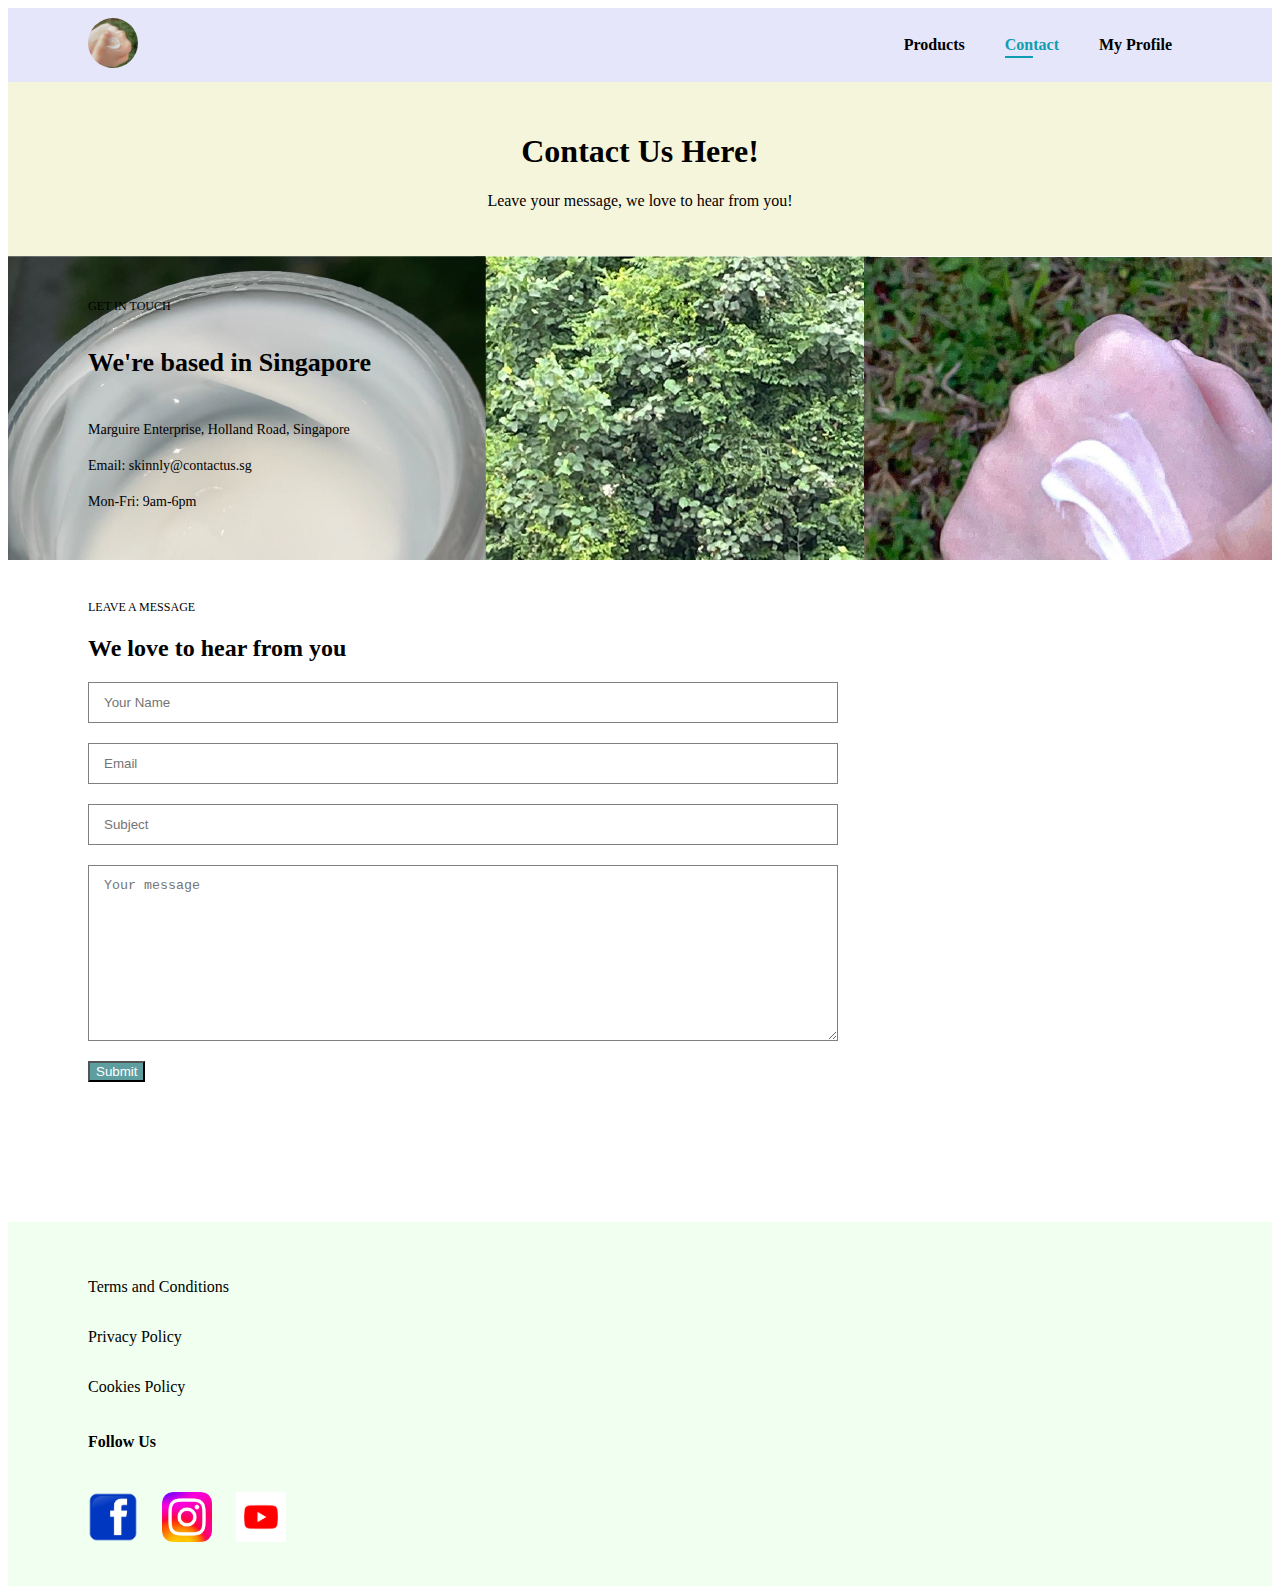
<file: contact.html>
<!DOCTYPE html>
<html lang="en">
<head>
    <meta charset="UTF-8">
    <meta http-equiv="X-UA-Compatible" content="IE=edge">
    <meta name="viewport" content="width=device-width, initial-scale=1.0">
    <link rel="stylesheet" href="https://use.fontawesome.com/releases/v5.15.4/css/all.css"/>
    <title>Skinnly</title>
    <link rel="stylesheet" href="./style.css">
</head>
<body>

    <section id="header">
        <a href="index.html"><img src="img/app_picture.jpeg" class="logo" alt=""></a>
        <ul id="navbar">
            <li><a href="products.html">Products</a></li>
            <li><a class="active" href="contact.html">Contact</a></li>
            <li><a href="profile.html">My Profile</a></li>
        </ul>
    </section>

    <section id="page-header" class="about-header">
        <h1>Contact Us Here!</h1>
        <p>Leave your message, we love to hear from you!</p>

    </section>

    <section id="contact-details" class="section-p1">
        <div class="details">
            <span>GET IN TOUCH</span>
            <h2>We're based in Singapore</h2>
            <div>
                <li>
                    <p>Marguire Enterprise, Holland Road, Singapore</p>
                </li>
                <li>
                    <p>Email: skinnly@contactus.sg</p>
                </li>
                <li>
                    <p>Mon-Fri: 9am-6pm</p>
                </li>
            </div>
        </div>
    </section>

    <section id="form-details" class="section-p1">
        <form action="">
            <span>LEAVE A MESSAGE</span>
            <h2>We love to hear from you</h2>
            <input type="text" placeholder="Your Name">
            <input type="text" placeholder="Email">
            <input type="text" placeholder="Subject">
            <textarea name="" id="" cols="30" rows="10" placeholder="Your message"></textarea>
            <button class="normal">Submit</button>
        </form>
    </section>

    <footer class="section-p1">
        <div class="col">
            <p>Terms and Conditions</p>
            <p>Privacy Policy</p>
            <p>Cookies Policy</p>
            <h4>Follow Us</h4>
        </div>
        <div class="follow">
            <div class="icon">
                <a href="https://www.instagram.com/"><img src="img/fb.png" alt=""></a>
                <a href="https://www.facebook.com/"><img src="img/ig.png" alt=""></a>
                <a href="https://www.youtube.com/"><img src="img/youtube.jpg" alt=""></a>
            </div>
        </div>
        
    </footer>

    
</body>
</html>
</file>
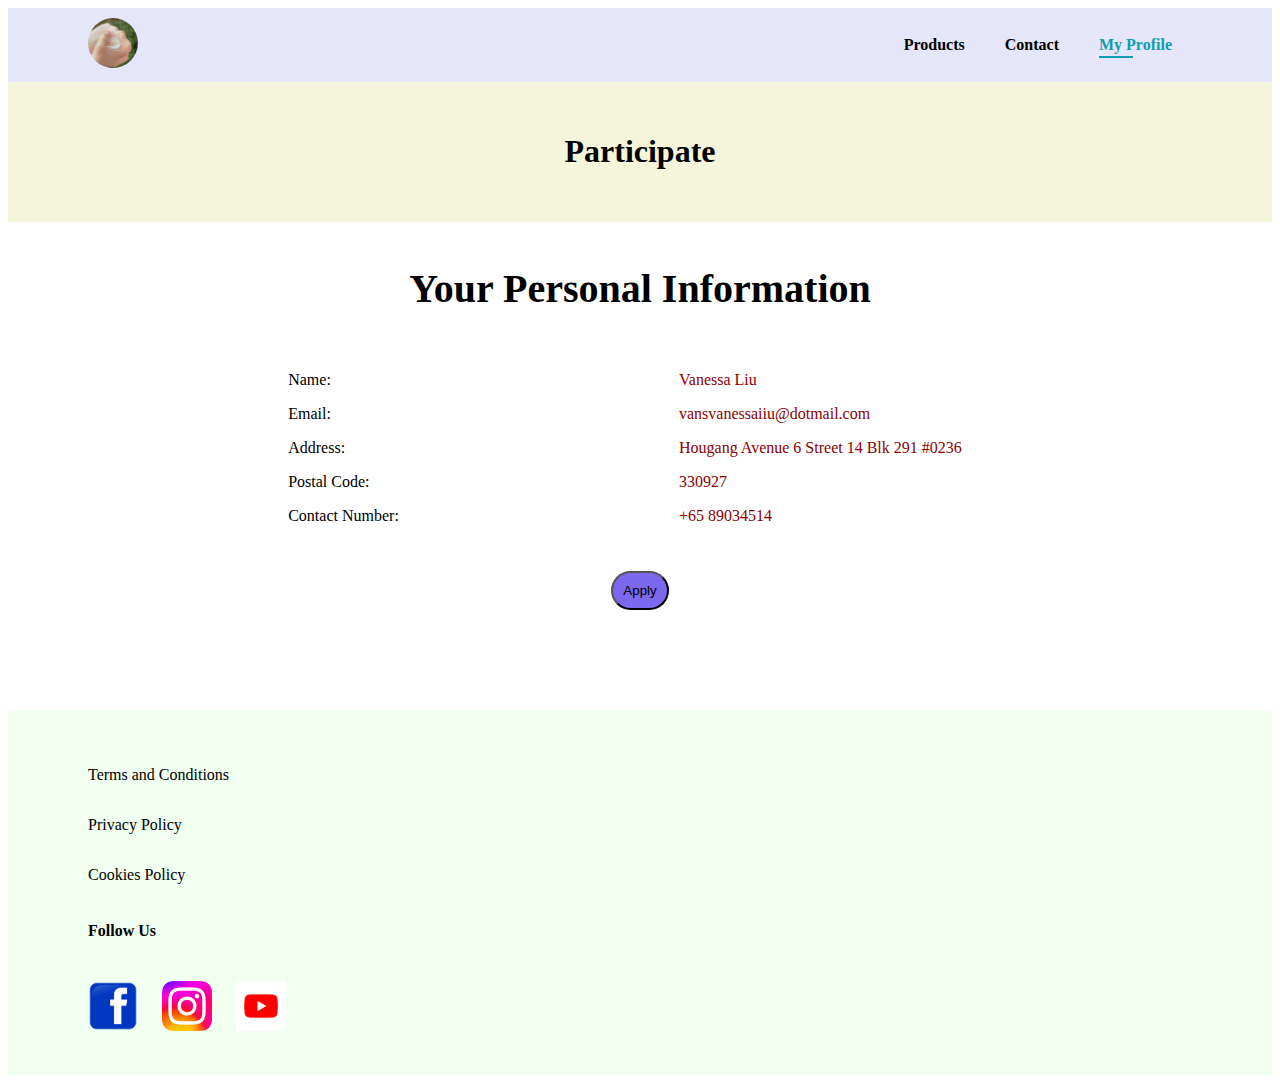
<file: participate.html>
<!DOCTYPE html>
<html lang="en">
<head>
    <meta charset="UTF-8">
    <meta http-equiv="X-UA-Compatible" content="IE=edge">
    <meta name="viewport" content="width=device-width, initial-scale=1.0">
    <link rel="stylesheet" href="https://use.fontawesome.com/releases/v5.15.4/css/all.css"/>
    <title>Skinnly</title>
    <link rel="stylesheet" href="./style.css">
</head>
<body>

    <section id="header">
        <a href="index.html"><img src="img/app_picture.jpeg" class="logo" alt=""></a>
        <ul id="navbar">
            <li><a href="products.html">Products</a></li>
            <li><a href="contact.html">Contact</a></li>
            <li><a class="active" href="profile.html">My Profile</a></li>
        </ul>
    </section>

    <section id="page-header" class="about-header">
        <h1>Participate</h1>
    </section>

    <section id="personal">
        <h2>Your Personal Information</h2>
        <div class="info">
            <div class="titles">
                <p>Name:</p>
                <p>Email:</p>
                <p>Address:</p>
                <p>Postal Code:</p>
                <p>Contact Number:</p>
            </div>
            <div class="ans">
                <p>Vanessa Liu</p>
                <p>vansvanessaiiu@dotmail.com</p>
                <p>Hougang Avenue 6 Street 14 Blk 291 #0236</p>
                <p>330927</p>
                <p>+65 89034514</p>
            </div>
        </div>
        <button class="button">Apply</button>
    </section>


    
    <footer class="section-p1">
        <div class="col">
            <p>Terms and Conditions</p>
            <p>Privacy Policy</p>
            <p>Cookies Policy</p>
            <h4>Follow Us</h4>
        </div>
        <div class="follow">
            <div class="icon">
                <a href="https://www.instagram.com/"><img src="img/fb.png" alt=""></a>
                <a href="https://www.facebook.com/"><img src="img/ig.png" alt=""></a>
                <a href="https://www.youtube.com/"><img src="img/youtube.jpg" alt=""></a>
            </div>
        </div>
        
    </footer>
    
</body>
</html>
</file>
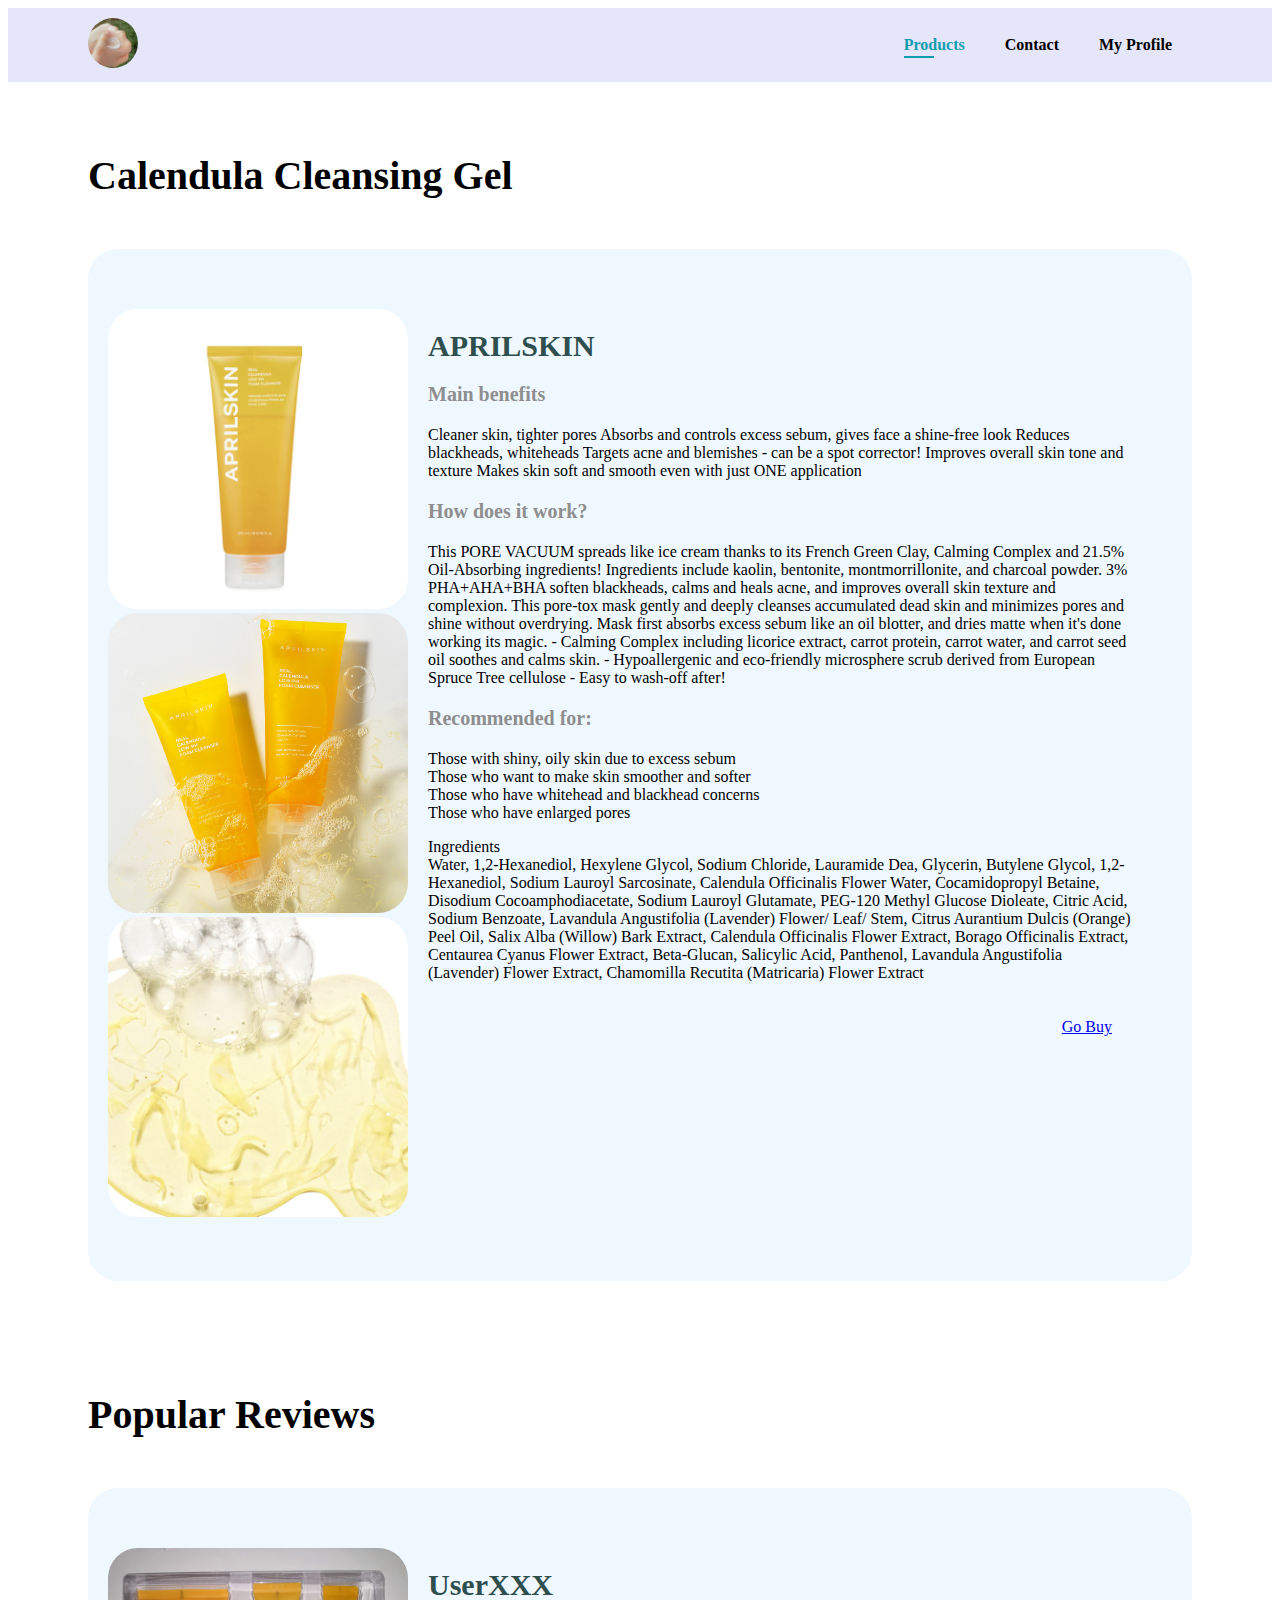
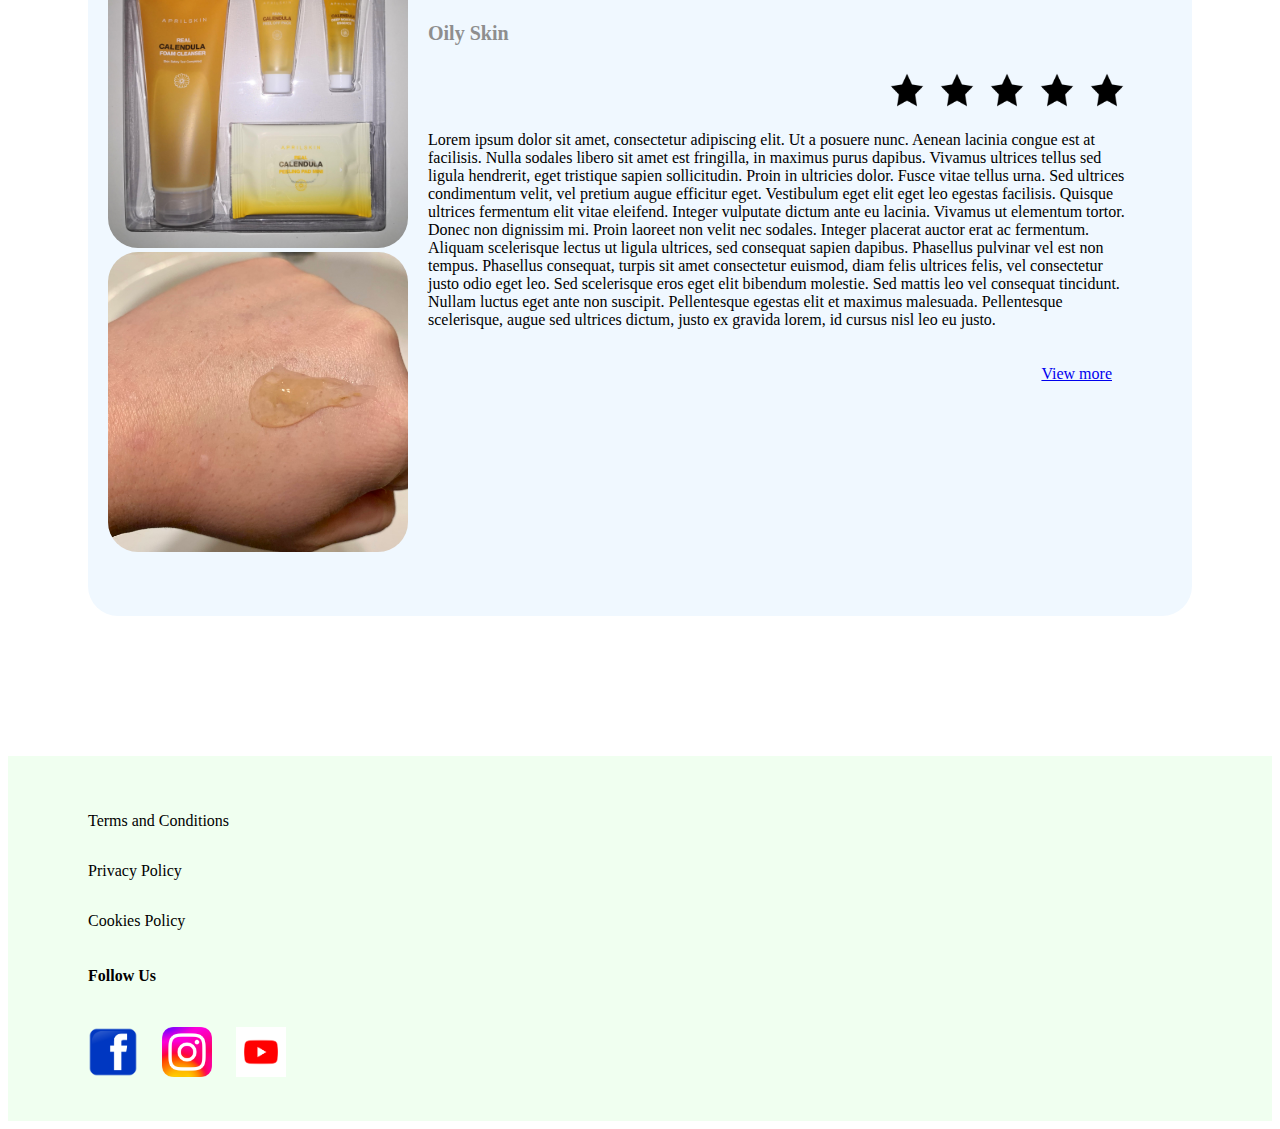
<file: productdetails.html>
<!DOCTYPE html>
<html lang="en">
<head>
    <meta charset="UTF-8">
    <meta http-equiv="X-UA-Compatible" content="IE=edge">
    <meta name="viewport" content="width=device-width, initial-scale=1.0">
    <link rel="stylesheet" href="https://use.fontawesome.com/releases/v5.15.4/css/all.css"/>
    <title>Skinnly</title>
    <link rel="stylesheet" href="./style.css">
</head>
<body>

    <section id="header">
        <a href="index.html"><img src="img/app_picture.jpeg" class="logo" alt=""></a>
        <ul id="navbar">
            <li><a class="active" href="products.html">Products</a></li>
            <li><a href="contact.html">Contact</a></li>
            <li><a href="profile.html">My Profile</a></li>
        </ul>
    </section>

    <section id="sm-banner" class="section-p1">
        <h2>Calendula Cleansing Gel</h2>
        <div class="banner">
            <div class="ban2">
                <div class="banner-box">
                    <div class="product-img">
                        <img src="img/product.png" alt="">
                        <img src="img/product_a.png" alt="">
                        <img src="img/product_b.png" alt="">
                    </div>
                </div>
                <div class="banner-box">
                    <h4>APRILSKIN</h4>
                    
                    <h5>Main benefits</h5>
                    <p>Cleaner skin, tighter pores
                        Absorbs and controls excess sebum, gives face a shine-free look
                        Reduces blackheads, whiteheads
                        Targets acne and blemishes - can be a spot corrector!
                        Improves overall skin tone and texture
                        Makes skin soft and smooth even with just ONE application
                    </p>

                    <h5>How does it work?</h5>
                    <p>This PORE VACUUM spreads like ice cream thanks to its French Green Clay, Calming Complex and 21.5% Oil-Absorbing ingredients! Ingredients include kaolin, bentonite, montmorrillonite, and charcoal powder. 3% PHA+AHA+BHA soften blackheads, calms and heals acne, and improves overall skin texture and complexion. This pore-tox mask gently and deeply cleanses accumulated dead skin and minimizes pores and shine without overdrying. Mask first absorbs excess sebum like an oil blotter, and dries matte when it's done working its magic.
                        - Calming Complex including licorice extract, carrot protein, carrot water, and carrot seed oil soothes and calms skin.
                        - Hypoallergenic and eco-friendly microsphere scrub derived from European Spruce Tree cellulose
                        - Easy to wash-off after!
                    </p>

                    <h5>Recommended for:</h5>
                        Those with shiny, oily skin due to excess sebum <br>
                        Those who want to make skin smoother and softer <br>
                        Those who have whitehead and blackhead concerns <br>
                        Those who have enlarged pores
                    </p>

                    <p>Ingredients <br>
                        Water, 1,2-Hexanediol, Hexylene Glycol, Sodium Chloride, Lauramide Dea, Glycerin, 
                        Butylene Glycol, 1,2-Hexanediol, Sodium Lauroyl Sarcosinate, 
                        Calendula Officinalis Flower Water, Cocamidopropyl Betaine, Disodium Cocoamphodiacetate, 
                        Sodium Lauroyl Glutamate, PEG-120 Methyl Glucose Dioleate, Citric Acid, Sodium Benzoate, 
                        Lavandula Angustifolia (Lavender) Flower/​ Leaf/​ Stem, 
                        Citrus Aurantium Dulcis (Orange) Peel Oil, Salix Alba (Willow) Bark Extract, 
                        Calendula Officinalis Flower Extract, Borago Officinalis Extract, 
                        Centaurea Cyanus Flower Extract, Beta-Glucan, Salicylic Acid, Panthenol, 
                        Lavandula Angustifolia (Lavender) Flower Extract, 
                        Chamomilla Recutita (Matricaria) Flower Extract

                    </p>
                    <a href="https://aprilskin.com.sg/" class="banner-but">Go Buy</a>
                </div>
            </div>
        </div>

    </section>


    <section id="sm-banner" class="section-p1">
        <h2>Popular Reviews</h2>
        <div class="banner">
            <div class="ban2">
                <div class="banner-box">
                    <div class="product-img">
                        <img src="img/product_review.jpg" alt="">
                        <img src="img/product_review1.jpg" alt="">
                    </div>
                </div>
                <div class="banner-box">
                    <h4>UserXXX</h4>
                    <h5>Oily Skin</h5>
                    <div class="star">
                        <img src="img/star.jpg" alt="">
                        <img src="img/star.jpg" alt="">
                        <img src="img/star.jpg" alt="">
                        <img src="img/star.jpg" alt="">
                        <img src="img/star.jpg" alt="">
                    </div>
                    <p>Lorem ipsum dolor sit amet, consectetur adipiscing elit. Ut a posuere nunc. Aenean lacinia congue est at facilisis. 
                        Nulla sodales libero sit amet est fringilla, in maximus purus dapibus. Vivamus ultrices tellus sed ligula hendrerit, 
                        eget tristique sapien sollicitudin. Proin in ultricies dolor. Fusce vitae tellus urna. 
                        Sed ultrices condimentum velit, vel pretium augue efficitur eget. Vestibulum eget elit eget leo egestas facilisis. 
                        Quisque ultrices fermentum elit vitae eleifend. Integer vulputate dictum ante eu lacinia. Vivamus ut elementum tortor. 
                        Donec non dignissim mi. Proin laoreet non velit nec sodales. Integer placerat auctor erat ac fermentum.
    
                        Aliquam scelerisque lectus ut ligula ultrices, sed consequat sapien dapibus. Phasellus pulvinar vel est non tempus.
                        Phasellus consequat, turpis sit amet consectetur euismod, diam felis ultrices felis, vel consectetur justo odio eget leo.
                        Sed scelerisque eros eget elit bibendum molestie. Sed mattis leo vel consequat tincidunt. 
                        Nullam luctus eget ante non suscipit. Pellentesque egestas elit et maximus malesuada. 
                        Pellentesque scelerisque, augue sed ultrices dictum, justo ex gravida lorem, id cursus nisl leo eu justo.
                    </p>
                    <a href="#" class="banner-but">View more</a>
                </div>
            </div>
            
        </div>
    </section>

    <footer class="section-p1">
        <div class="col">
            <p>Terms and Conditions</p>
            <p>Privacy Policy</p>
            <p>Cookies Policy</p>
            <h4>Follow Us</h4>
        </div>
        <div class="follow">
            <div class="icon">
                <a href="https://www.instagram.com/"><img src="img/fb.png" alt=""></a>
                <a href="https://www.facebook.com/"><img src="img/ig.png" alt=""></a>
                <a href="https://www.youtube.com/"><img src="img/youtube.jpg" alt=""></a>
            </div>
        </div>
        
    </footer>
    
</body>
</html>
</file>
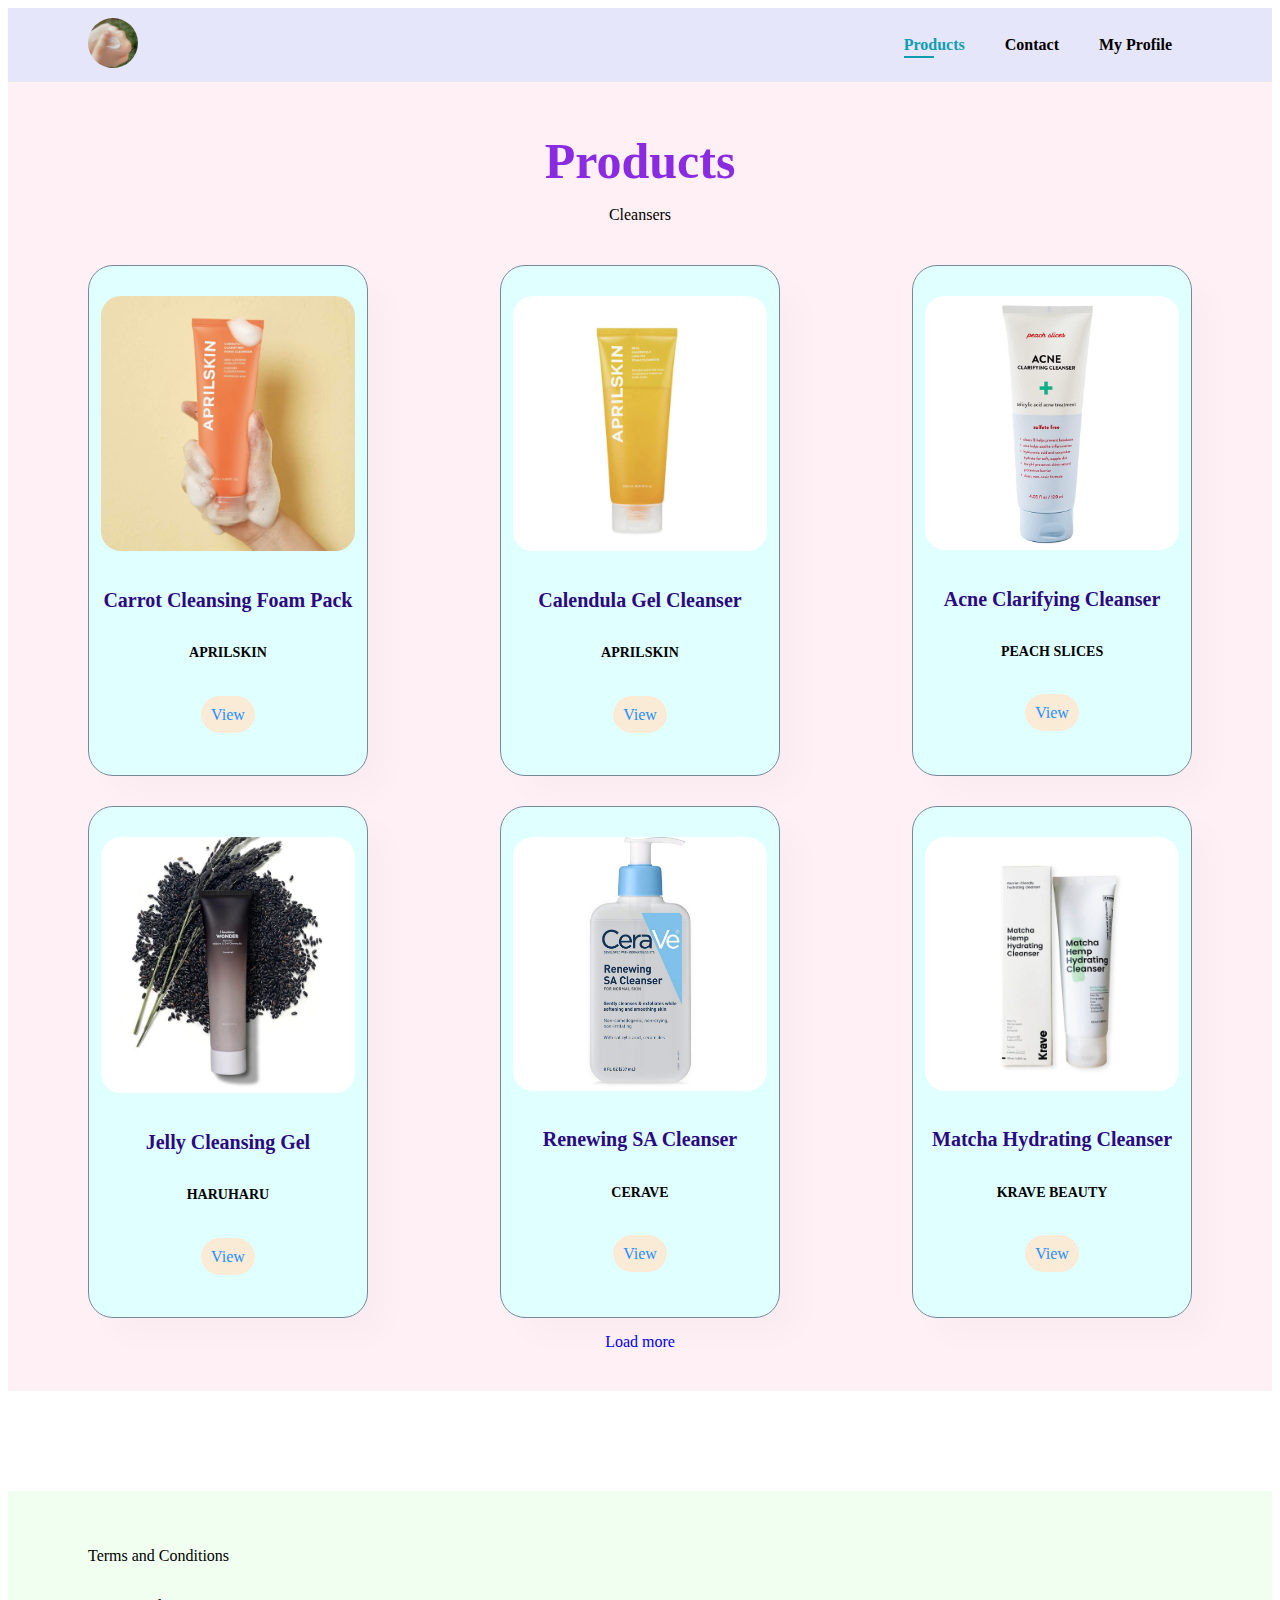
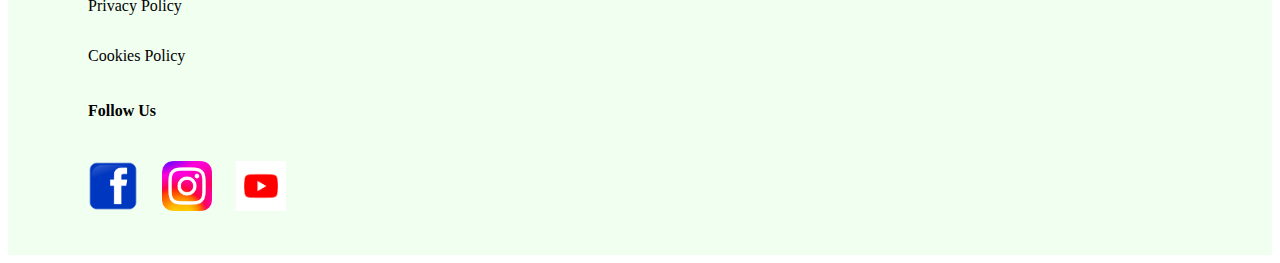
<file: products.html>
<!DOCTYPE html>
<html lang="en">
<head>
    <meta charset="UTF-8">
    <meta http-equiv="X-UA-Compatible" content="IE=edge">
    <meta name="viewport" content="width=device-width, initial-scale=1.0">
    <link rel="stylesheet" href="https://use.fontawesome.com/releases/v5.15.4/css/all.css"/>
    <title>Skinnly</title>
    <link rel="stylesheet" href="./style.css">
</head>
<body>

    <section id="header">
        <a href="index.html"><img src="img/app_picture.jpeg" class="logo" alt=""></a>
        <ul id="navbar">
            <li><a class="active" href="products.html">Products</a></li>
            <li><a href="contact.html">Contact</a></li>
            <li><a href="profile.html">My Profile</a></li>
        </ul>
    </section>

    <section id="product1" class="section-p1">
        <h2>Products</h2>
        <p>Cleansers</p>
        <div class="pro-container">
            <div class="pro">
                <img src="img/product1.png" alt="">
                <div class="des">
                    <h4>Carrot Cleansing Foam Pack</h4>
                    <h5>APRILSKIN</h5>
                </div>
                <a href="productdetails.html" class="apply">View</a>
            </div>

            <div class="pro">
                <img src="img/product.png" alt="">
                <div class="des">
                    <h4>Calendula Gel Cleanser</h4>
                    <h5>APRILSKIN</h5>
                </div>
                <a href="productdetails.html" class="apply">View</a>
            </div>

            <div class="pro">
                <img src="img/product2.jpg" alt="">
                <div class="des">
                    <h4>Acne Clarifying Cleanser</h4>
                    <h5>PEACH SLICES</h5>
                </div>
                <a href="productdetails.html" class="apply">View</a>
            </div>

            <div class="pro">
                <img src="img/haruharu.png" alt="">
                <div class="des">
                    <h4>Jelly Cleansing Gel</h4>
                    <h5>HARUHARU</h5>
                </div>
                <a href="productdetails.html" class="apply">View</a>
            </div>

            <div class="pro">
                <img src="img/ceraveC.jpg" alt="">
                <div class="des">
                    <h4>Renewing SA Cleanser</h4>
                    <h5>CERAVE</h5>
                </div>
                <a href="productdetails.html" class="apply">View</a>
            </div>

            <div class="pro">
                <img src="img/krave.jpg" alt="">
                <div class="des">
                    <h4>Matcha Hydrating Cleanser</h4>
                    <h5>KRAVE BEAUTY</h5>
                </div>
                <a href="productdetails.html" class="apply">View</a>
            </div>

        </div>
        <a href="#" class="load">Load more</a>
    </section>

    <footer class="section-p1">
        <div class="col">
            <p>Terms and Conditions</p>
            <p>Privacy Policy</p>
            <p>Cookies Policy</p>
            <h4>Follow Us</h4>
        </div>
        <div class="follow">
            <div class="icon">
                <a href="https://www.instagram.com/"><img src="img/fb.png" alt=""></a>
                <a href="https://www.facebook.com/"><img src="img/ig.png" alt=""></a>
                <a href="https://www.youtube.com/"><img src="img/youtube.jpg" alt=""></a>
            </div>
        </div>
        
    </footer>
    
</body>
</html>
</file>
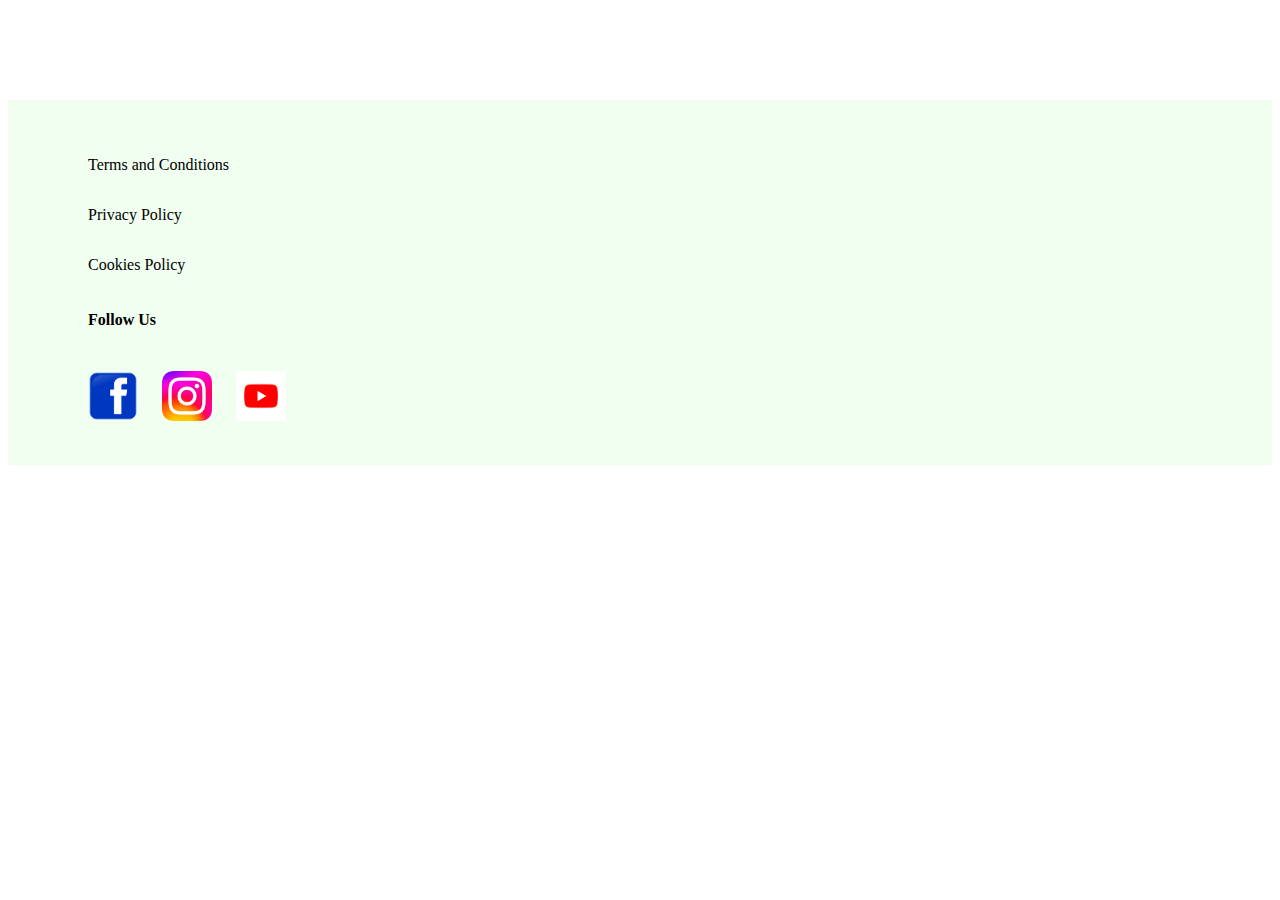
<file: profile.html>
<!DOCTYPE html>
<html lang="en">
<head>
    <meta charset="UTF-8">
    <meta http-equiv="X-UA-Compatible" content="IE=edge">
    <meta name="viewport" content="width=device-width, initial-scale=1.0">
    <link rel="stylesheet" href="https://use.fontawesome.com/releases/v5.15.4/css/all.css"/>
    <title>Skinnly</title>
    <link rel="stylesheet" href="./style.css">
</head>
<body>

    <footer class="section-p1">
        <div class="col">
            <p>Terms and Conditions</p>
            <p>Privacy Policy</p>
            <p>Cookies Policy</p>
            <h4>Follow Us</h4>
        </div>
        <div class="follow">
            <div class="icon">
                <a href="https://www.instagram.com/"><img src="img/fb.png" alt=""></a>
                <a href="https://www.facebook.com/"><img src="img/ig.png" alt=""></a>
                <a href="https://www.youtube.com/"><img src="img/youtube.jpg" alt=""></a>
            </div>
        </div>
        
    </footer>
    
</body>
</html>
</file>
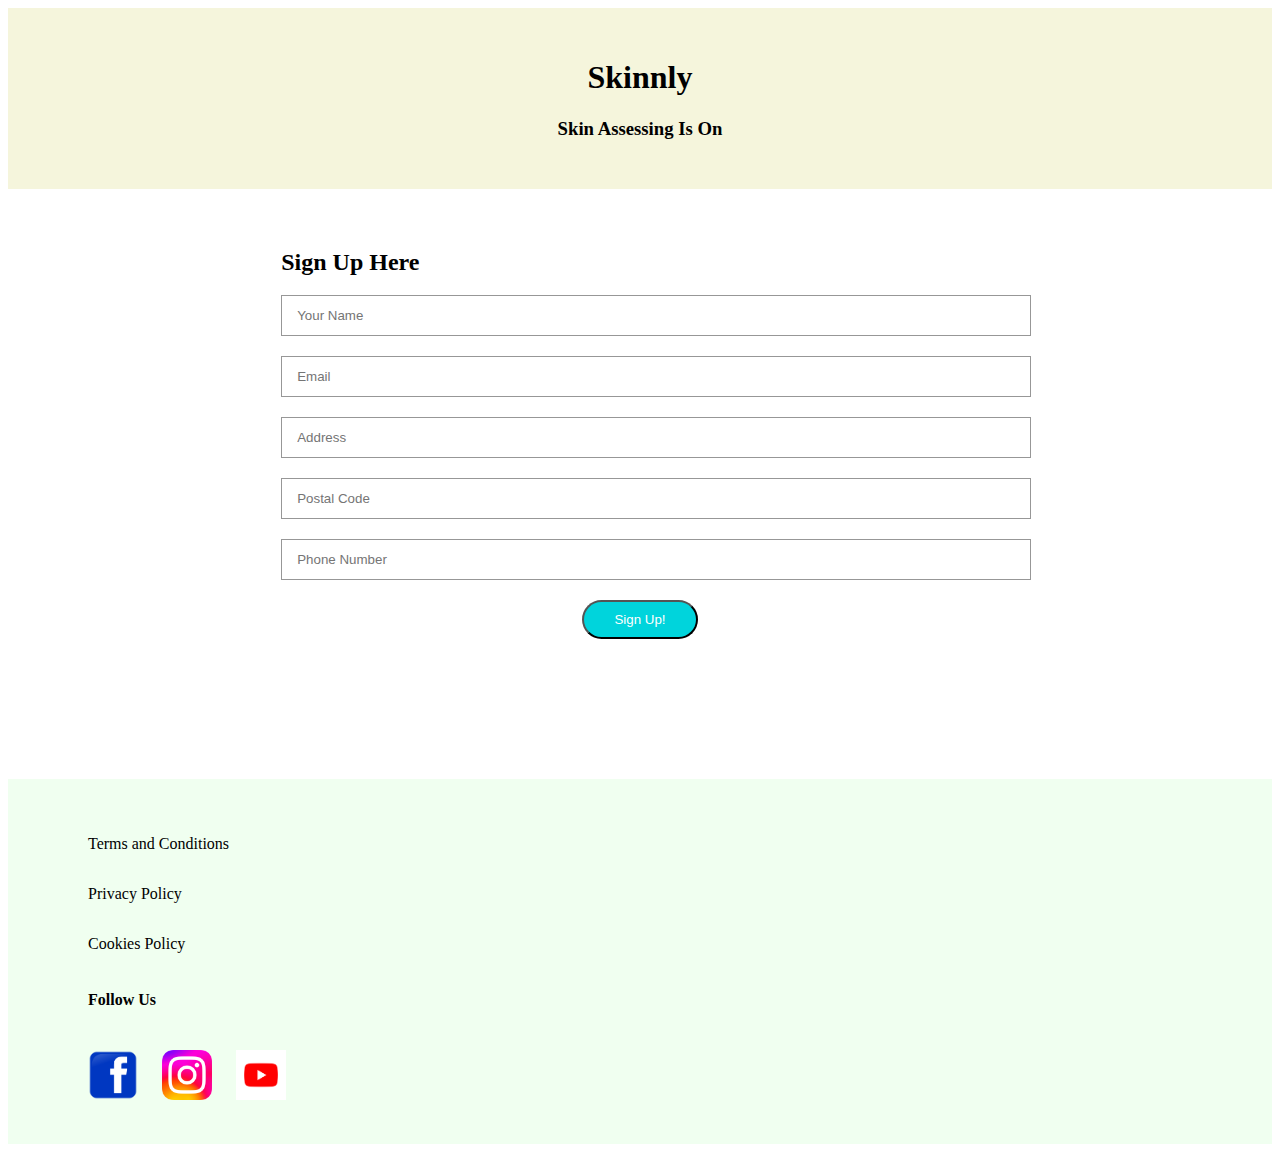
<file: signup.html>
<!DOCTYPE html>
<html lang="en">
<head>
    <meta charset="UTF-8">
    <meta http-equiv="X-UA-Compatible" content="IE=edge">
    <meta name="viewport" content="width=device-width, initial-scale=1.0">
    <link rel="stylesheet" href="https://use.fontawesome.com/releases/v5.15.4/css/all.css"/>
    <title>Skinnly</title>
    <link rel="stylesheet" href="./style.css">
</head>
<body>

    <section id="page-header">
        <h1>Skinnly</h1>
        <h3>Skin Assessing Is On</h3>
    </section>
    
    <section id="form-det" class="section-p1">
        <form action="">
            <h2>Sign Up Here</h2>
            <input type="text" placeholder="Your Name">
            <input type="text" placeholder="Email">
            <input type="text" placeholder="Address">
            <input type="text" placeholder="Postal Code">
            <input type="text" placeholder="Phone Number">
            <button class="normal">Sign Up!</button>
            
        </form>
    </section>


    <footer class="section-p1">
        <div class="col">
            <p>Terms and Conditions</p>
            <p>Privacy Policy</p>
            <p>Cookies Policy</p>
            <h4>Follow Us</h4>
        </div>
        <div class="follow">
            <div class="icon">
                <a href="https://www.instagram.com/"><img src="img/fb.png" alt=""></a>
                <a href="https://www.facebook.com/"><img src="img/ig.png" alt=""></a>
                <a href="https://www.youtube.com/"><img src="img/youtube.jpg" alt=""></a>
            </div>
        </div>
        
    </footer>
    
</body>
</html>
</file>
<file: style.css>
.section-p1{
    padding: 40px 80px;
}

.section-m1{
    margin: 40px 0;
}

#animContainer{
    background: white;
    height:100%;
    width: 100%;
    position: fixed;
    z-index: 100;
}


/* header */
.logo{
    height: 50px;
}

#header{
    display: flex;
    align-items: center;
    justify-content: space-between;
    padding: 10px 80px;
    background: lavender;
    box-shadow: 0 5px 15px rgba(0 0 0 0.06);
    position: sticky;
    top: 0;
    left: 0
}

#header img{
    border-radius: 30px;
}

#navbar{
    display: flex;
    align-items: center;
    justify-content: center;
}

#navbar li{
    list-style: none;
    padding: 0 20px;
    position: relative;
}

#navbar li a{
    text-decoration: none;
    font-size: 16px;
    font-weight: 600;
    color: black;
    transition: 0.3s ease;
}

#navbar li a:hover,
#navbar li a.active{
    color: rgb(15, 158, 177);
}

#navbar li a.active::after,
#navbar li a:hover::after{
    content: "";
    width: 30%;
    height: 2px;
    background:rgb(15, 158, 177);
    position: absolute;
    bottom: -4px;
    left: 20px;
}

/*Home pg*/
#hero{
    padding: 0 0 0 80px;
}

#hero h1{
    font-size: 50px;
    margin: 20px 0 20px 0;
    color: rgb(190, 143, 255);
}


#product1{
    text-align: center;
    background-color: lavenderblush;
}

#product1 h2{
    font-size: 50px;
    margin: 10px 0 10px 0;
    color: blueviolet;
}

#product1 .pro-container{
    display: flex;
    justify-content: space-between;
    padding-top: 10px;
    flex-wrap: wrap;
}

#product1 .pro{
      width: 23%;
      min-width: 250px;
      padding: 30px 12px;
      border: 1px solid lightslategray;
      border-radius: 25px;
      cursor: pointer;
      box-shadow: 20px 20px 30px rgba(0,0,0,0.02);
      margin: 15px 0;
      transition: 0.2s ease;
      background-color: lightcyan;
}

#product1 .pro:hover{
    box-shadow: 20px 20px 30px rgba(0,0,0,0.06);
}

#product1 .pro img{
    width: 100%;
    border-radius: 20px;
}

#product1 .pro .des h4{
    padding-top: 7px;
    font-weight: 500px;
    font-size: 20px;
    color: rgb(44, 9, 127);
}

#product1 .pro .des h5{
    padding-top: 7px;
    color: black;
    font-size: 14px;
}

.apply{
    text-decoration: none;
    width: 40px;
    height: 40px;
    padding: 10px;
    line-height: 60px;
    border-radius: 60px;
    background-color: antiquewhite;
    font-weight: 500;
    color: dodgerblue;
}

#product1 .load{
    text-decoration: none;
    padding: 50px;
}

#feature{
    display: flex;
    align-items: center;
    justify-content: space-evenly;
    flex-wrap: wrap;
}

#feature .fe-box{
    width: 120px;
    text-align: center;
    padding: 50px;
    box-shadow: 20px 20px 34px rgba(0,0,0,0.03);
    border: 3px solid rgb(255, 247, 183);
    background-color: rgba(255, 189, 109, 0.852);
    border-radius: 50px;
    margin: 90px 40px 90px 40px;
}

#feature .fe-box:hover{
    box-shadow: 10px 10px 54px rgba(70, 67, 77, 0.03);
}

.fe-but{
    text-decoration: none;
    font-size: 20px;
    margin: 20px 0 20px 0;
    color: rgb(0, 0, 0);
}


#sm-banner .banner{
    padding: 20px;
    background-color: aliceblue;
    border-radius: 30px;
}

#sm-banner .banner .banner-box{
    padding: 20px 20px 20px 0;
}

#sm-banner .banner .ban2{
    display: flex;
    padding: 20px 20px 20px 0;
}

#sm-banner h2{
    font-size: 40px;
    margin: 30px 0 50px 0;
}

#sm-banner h3{
    text-decoration: none;
    color: navy;
    font-size: 30px;
    margin: 20px 0 20px 0;
}

#sm-banner .banner .ban2 .banner-box .product-img img{
    width: 300px;
    height: 300px;
    object-fit: cover;
    border-radius: 30px;
}

#sm-banner .banner .ban2 .banner-box .star img{
    width: 50px;
}

#sm-banner .banner .ban2 .banner-box h4{
    font-size: 30px;
    margin: 20px 0 20px 0;
    color: darkslategrey;
}

#sm-banner .banner .ban2 .banner-box h5{
    font-size: 20px;
    margin: 20px 0 20px 0;
    color: rgb(142, 142, 142);
}


.star{
    display: flex;
    align-items: flex-start;
    justify-content: right;
}

#sm-banner .banner .ban2 .banner-box .banner-but{
    
    text-align: end;
    display: flex;
    justify-content: right;
    padding: 20px;
}


footer{
    padding:50px;
    margin: 100px 0 0 0;
    background-color: honeydew;
}

footer .col{
    display: flex;
    flex-direction: column;
    align-items: flex-start;
    margin-bottom: 20px;
}

footer .icon img{
    width: 50px;
    padding: 0 20px 0 0;
}



/*Contacts pg*/

#page-header{
    text-align: center;
    padding: 30px;
    background-color: beige;
    
}


#contact-details{
    background-image: url("img/headerPics.png");
}

#contact-details .details{
    width: 100%;
}

#contact-details .details span,
#form-details form span{
    font-size: 12px;
}

#contact-details .details h2{
    font-size: 26px;
    line-height: 35px;
    padding: 10px 0;
}

#contact-details .details li{
    list-style: none;
    padding: 10px 0;

}

#contact-details .details li p{
    margin: 0;
    font-size: 14px;
}

#form-details form{
    width: 65%;
    display: flex;
    flex-direction: column;
    align-items: flex-start;
}

#form-details form input,
#form-details form textarea{
    width: 100%;
    padding: 12px 15px;
    outline: none;
    margin-bottom: 20px;
    border: 1px solid gray;
}

#form-details form button{
    
    background-color: cadetblue;
    color: white;
}



/*Sign up page*/

#form-det form{
    width: 65%;
    display: flex;
    flex-direction: column;
    align-items: flex-start;
    margin: auto;
}

#form-det form input{
    width: 100%;
    padding: 12px 15px;
    outline: none;
    margin-bottom: 20px;
    border: 1px solid rgb(151, 151, 151);
}

#form-det form button{
    padding: 10px 30px;
    margin: auto;
    background-color: rgb(0, 212, 220);
    color: white;
    border-radius: 30px;
}

/*Participate page*/

#personal h2{
    text-align: center;
    font-size: 40px;
    padding: 10px;
}

#personal .info{
    display: flex;
    justify-content: space-evenly;
    padding: 0 30px 30px 0;
}

#personal .info .ans p{
    color: darkred;
}

#personal button{
    display: flex;
    margin: auto;
    padding: 10px;
    border-radius: 20px;
    background-color: mediumslateblue;
}
</file>
